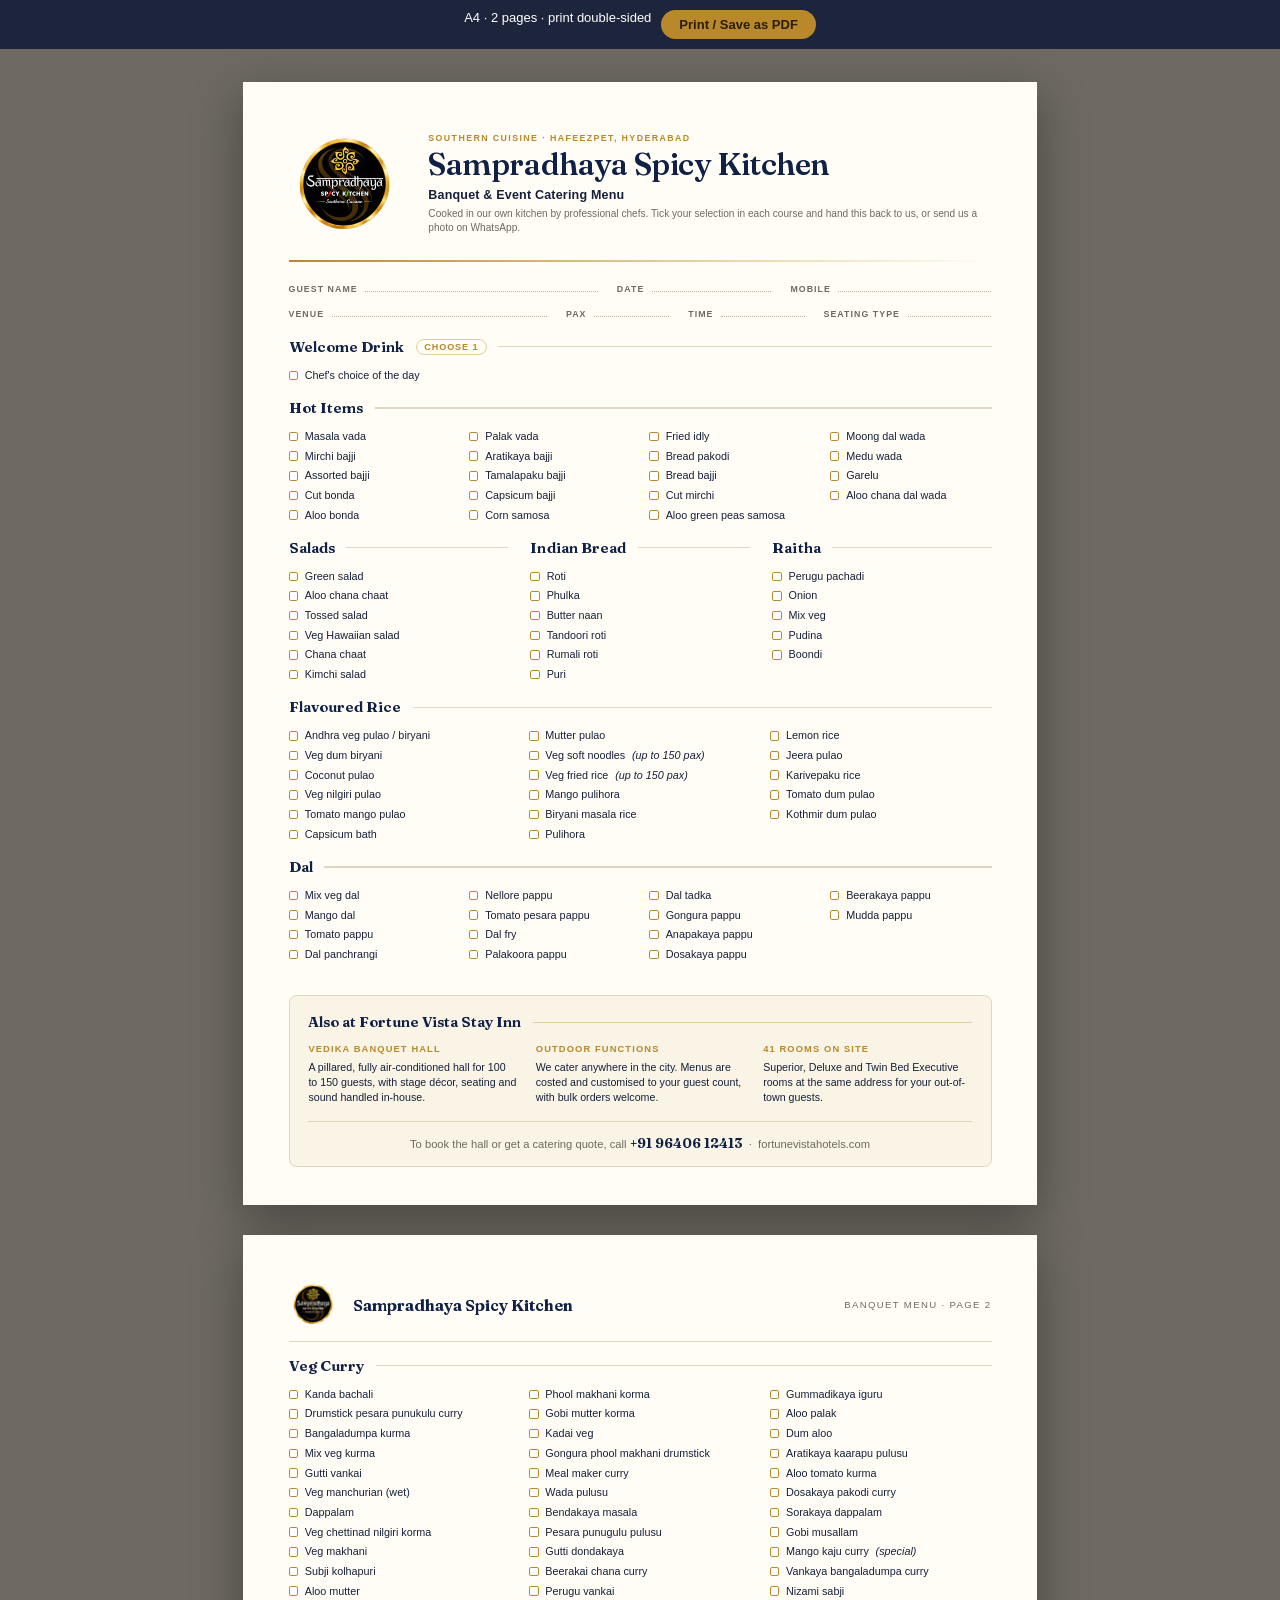
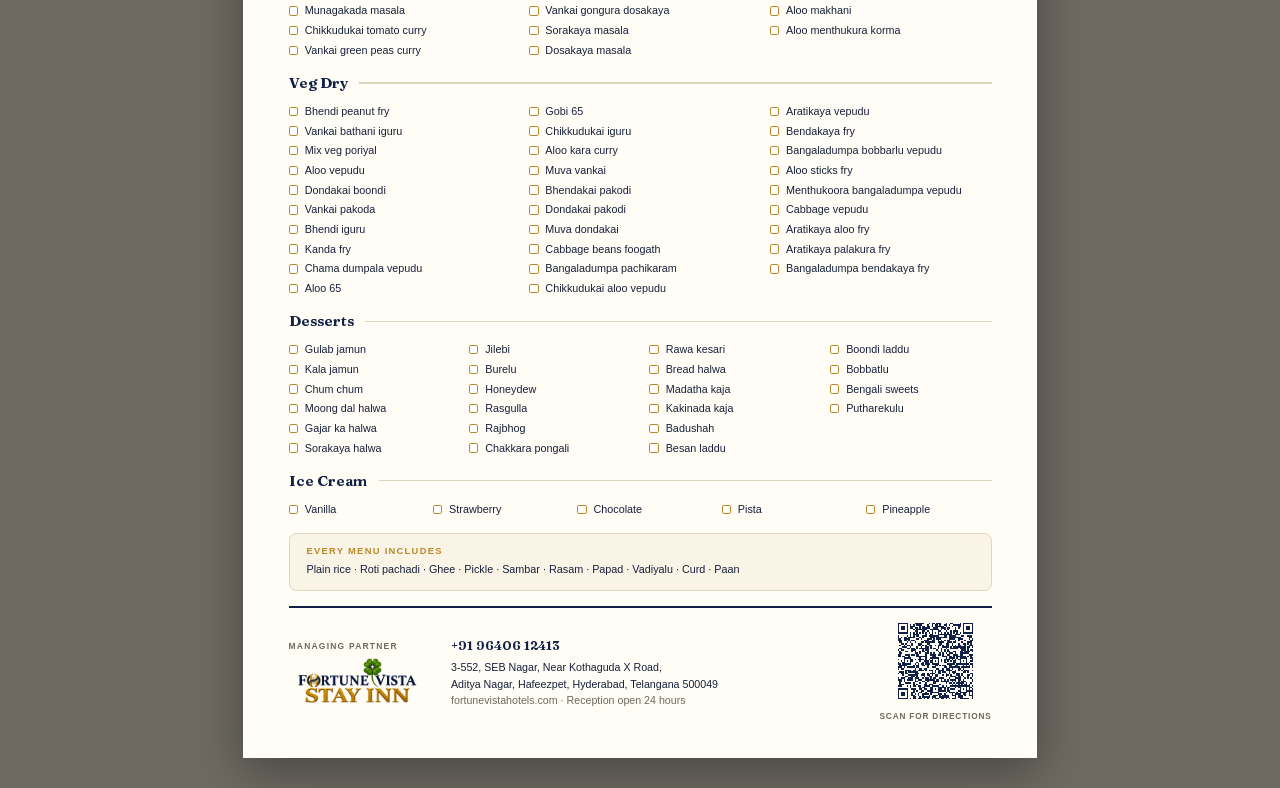
<file: brochure/catering-menu.html>
<!doctype html>
<html lang="en">
<head>
<meta charset="utf-8">
<meta name="viewport" content="width=device-width, initial-scale=1">
<title>Sampradhaya Spicy Kitchen — Banquet Menu</title>
<meta name="robots" content="noindex">
<style>
/* ============================================================
   Sampradhaya Spicy Kitchen — printable banquet menu
   A4 portrait, two pages, prints as one double-sided sheet.
   ============================================================ */

@font-face{
  font-family:"Fraunces"; font-style:normal; font-weight:500 700; font-display:swap;
  src:url("../assets/fonts/fraunces-latin.woff2") format("woff2");
}

:root{
  --paper:#FFFDF6;        /* ivory stock */
  --paper-tint:#FAF4E6;   /* bands */
  --ink:#16203A;
  --navy:#102145;
  --gold:#B8882A;         /* a touch deeper than screen gold; holds up on paper */
  --gold-soft:#E3CF9B;
  --rule:#E0D5BE;
  --muted:#6E6A5F;
  --f-dis:"Fraunces","Iowan Old Style",Georgia,serif;
  --f-ui:-apple-system,BlinkMacSystemFont,"Segoe UI",Roboto,"Helvetica Neue",Arial,sans-serif;
}

*,*::before,*::after{box-sizing:border-box}
html,body{margin:0; padding:0}
body{
  background:#6E6A62;
  font-family:var(--f-ui); color:var(--ink);
  -webkit-font-smoothing:antialiased;
}

/* ---------- the sheet ---------- */
.sheet{
  position:relative;
  width:210mm; height:297mm;
  padding:12mm 12mm 10mm;
  margin:8mm auto;
  background:var(--paper);
  overflow:hidden;
  display:flex; flex-direction:column;
  box-shadow:0 4mm 12mm rgba(0,0,0,.35);
}

/* ---------- masthead ---------- */
.mast{display:flex; align-items:center; gap:7mm; padding-bottom:5mm}
.mast__mark{width:30mm; height:30mm; flex:0 0 auto; display:block}
.mast__txt{flex:1; min-width:0}
.kicker{
  margin:0 0 1.6mm; font-size:6.6pt; font-weight:700;
  letter-spacing:.16em; text-transform:uppercase; color:var(--gold);
}
.mast h1{
  margin:0; font-family:var(--f-dis); font-weight:600;
  font-size:23pt; line-height:1.04; letter-spacing:-.015em; color:var(--navy);
}
.mast__sub{
  margin:2mm 0 0; font-size:9.4pt; font-weight:600; letter-spacing:.015em; color:var(--ink);
}
.mast__note{margin:1.2mm 0 0; font-size:7.6pt; color:var(--muted); line-height:1.45}

.band{height:.7mm; background:linear-gradient(90deg,var(--gold),var(--gold-soft) 55%,transparent); margin-bottom:4.5mm}

/* ---------- enquiry fields ---------- */
.fields{display:grid; gap:2.6mm 5mm; margin-bottom:5mm}
.fields__row{display:grid; gap:5mm}
.fields__row--a{grid-template-columns:2fr 1fr 1.3fr}
.fields__row--b{grid-template-columns:2fr .8fr .9fr 1.3fr}
.f{display:flex; align-items:baseline; gap:2mm; min-width:0}
.f > span{
  flex:0 0 auto; font-size:6.6pt; font-weight:750;
  letter-spacing:.12em; text-transform:uppercase; color:var(--muted);
}
.f::after{content:""; flex:1 1 auto; border-bottom:.35mm dotted #BFB49A; height:3.4mm}

/* ---------- a course block ---------- */
.course{margin-bottom:3.8mm; break-inside:avoid}
.course__head{display:flex; align-items:center; gap:3mm; margin-bottom:2.4mm}
.course__head h2{
  margin:0; flex:0 0 auto; font-family:var(--f-dis); font-weight:650;
  font-size:11pt; letter-spacing:.005em; color:var(--navy);
}
.course__head .pick{
  flex:0 0 auto; font-size:6.8pt; font-weight:700; letter-spacing:.1em;
  text-transform:uppercase; color:var(--gold);
  border:.3mm solid var(--gold-soft); border-radius:999px; padding:.6mm 2mm;
}
.course__head::after{content:""; flex:1 1 auto; height:.3mm; background:var(--rule)}

.items{list-style:none; margin:0; padding:0; column-gap:5mm}
.items li{
  break-inside:avoid; display:flex; align-items:flex-start; gap:1.8mm;
  font-size:8.1pt; line-height:1.3; padding:.75mm 0; color:var(--ink);
}
.items li::before{
  content:""; flex:0 0 auto; width:2.5mm; height:2.5mm; margin-top:.75mm;
  border:.35mm solid var(--gold); border-radius:.5mm; background:#fff;
}
.items--2{column-count:2}
.items--3{column-count:3}
.items--4{column-count:4}
.items--5{column-count:5}

/* courses side by side */
.pair{display:grid; grid-template-columns:1fr 1fr; gap:6mm; margin-bottom:3.8mm}
.trio{display:grid; grid-template-columns:repeat(3,1fr); gap:6mm; margin-bottom:3.8mm}
.pair .course, .trio .course{margin-bottom:0}

/* ---------- "also at Fortune Vista" panel, foot of page 1 ---------- */
.also{
  margin-top:auto; background:var(--paper-tint); border:.35mm solid var(--rule);
  border-radius:2mm; padding:4.5mm 5mm 4mm;
}
.also h2{
  margin:0 0 3.4mm; font-family:var(--f-dis); font-weight:650; font-size:11pt;
  color:var(--navy); display:flex; align-items:center; gap:3mm;
}
.also h2::after{content:""; flex:1 1 auto; height:.3mm; background:var(--gold-soft)}
.also__grid{display:grid; grid-template-columns:repeat(3,1fr); gap:5mm; margin-bottom:4mm}
.also__grid span{
  display:block; margin-bottom:1.4mm; font-size:7pt; font-weight:750;
  letter-spacing:.12em; text-transform:uppercase; color:var(--gold);
}
.also__grid p{margin:0; font-size:8pt; line-height:1.45; color:var(--ink)}
.also__cta{
  margin:0; padding-top:3.4mm; border-top:.35mm solid var(--rule);
  font-size:8.4pt; color:var(--muted); text-align:center;
}
.also__cta strong{font-family:var(--f-dis); font-size:10pt; color:var(--navy)}

/* ---------- page 2 running head ---------- */
.runhead{display:flex; align-items:center; gap:4mm; padding-bottom:3mm; margin-bottom:4mm;
  border-bottom:.35mm solid var(--rule)}
.runhead img{width:13mm; height:13mm; flex:0 0 auto}
.runhead strong{font-family:var(--f-dis); font-size:12pt; font-weight:650; color:var(--navy)}
.runhead span{margin-left:auto; font-size:7.2pt; letter-spacing:.14em;
  text-transform:uppercase; color:var(--muted)}

/* ---------- included strip ---------- */
.included{
  margin-top:auto; background:var(--paper-tint); border:.35mm solid var(--rule);
  border-radius:2mm; padding:3.2mm 4.5mm;
}
.included h3{
  margin:0 0 1.4mm; font-size:7pt; font-weight:750; letter-spacing:.14em;
  text-transform:uppercase; color:var(--gold);
}
.included p{margin:0; font-size:8.1pt; line-height:1.5; color:var(--ink)}

/* ---------- footer ---------- */
.foot{
  display:grid; grid-template-columns:auto 1fr auto; align-items:center; gap:7mm;
  margin-top:4mm; padding-top:3.6mm; border-top:.6mm solid var(--navy);
}
.foot__partner{text-align:left}
.foot__partner span{
  display:block; margin-bottom:1.8mm; font-size:6.4pt; font-weight:750;
  letter-spacing:.14em; text-transform:uppercase; color:var(--muted);
}
.foot__partner img{width:36mm; height:auto; display:block}
.foot__addr{font-size:8pt; line-height:1.55; color:var(--ink)}
.foot__addr strong{display:block; font-family:var(--f-dis); font-size:9.6pt;
  font-weight:650; color:var(--navy); margin-bottom:1mm}
.foot__addr em{font-style:normal; color:var(--muted)}
.foot__qr{text-align:center}
.foot__qr img{width:21mm; height:21mm; display:block; margin:0 auto 1.2mm}
.foot__qr span{font-size:6.2pt; font-weight:700; letter-spacing:.1em;
  text-transform:uppercase; color:var(--muted)}

/* ---------- screen-only control ---------- */
.toolbar{
  position:fixed; left:0; right:0; top:0; z-index:10; display:flex; justify-content:center;
  gap:10px; padding:10px; background:rgba(22,32,58,.92); color:#fff;
  font-size:13px; font-family:var(--f-ui);
}
.toolbar button{
  font:inherit; font-weight:650; cursor:pointer; border:0; border-radius:999px;
  padding:7px 18px; background:var(--gold); color:#2A1D00;
}
body{padding-top:52px}

/* ---------- print ---------- */
@page{size:A4 portrait; margin:0}
@media print{
  html,body{background:#fff; padding:0}
  .toolbar{display:none}
  .sheet{margin:0; box-shadow:none; break-after:page}
  .sheet:last-child{break-after:auto}
  *{-webkit-print-color-adjust:exact; print-color-adjust:exact}
}
</style>
</head>
<body>

<div class="toolbar">
  <span>A4 · 2 pages · print double-sided</span>
  <button onclick="window.print()">Print / Save as PDF</button>
</div>

<!-- ═══════════════════════ PAGE 1 ═══════════════════════ -->
<div class="sheet">

  <header class="mast">
    <img class="mast__mark" src="img/sampradhaya.png" alt="Sampradhaya Spicy Kitchen">
    <div class="mast__txt">
      <p class="kicker">Southern Cuisine · Hafeezpet, Hyderabad</p>
      <h1>Sampradhaya Spicy Kitchen</h1>
      <p class="mast__sub">Banquet &amp; Event Catering Menu</p>
      <p class="mast__note">Cooked in our own kitchen by professional chefs. Tick your selection in each
        course and hand this back to us, or send us a photo on WhatsApp.</p>
    </div>
  </header>
  <div class="band"></div>

  <section class="fields">
    <div class="fields__row fields__row--a">
      <label class="f"><span>Guest name</span></label>
      <label class="f"><span>Date</span></label>
      <label class="f"><span>Mobile</span></label>
    </div>
    <div class="fields__row fields__row--b">
      <label class="f"><span>Venue</span></label>
      <label class="f"><span>Pax</span></label>
      <label class="f"><span>Time</span></label>
      <label class="f"><span>Seating type</span></label>
    </div>
  </section>

  <section class="course">
    <div class="course__head"><h2>Welcome Drink</h2><span class="pick">Choose 1</span></div>
    <ul class="items items--3">
      <li>Chef's choice of the day</li>
    </ul>
  </section>

  <section class="course">
    <div class="course__head"><h2>Hot Items</h2></div>
    <ul class="items items--4">
      <li>Masala vada</li>
      <li>Mirchi bajji</li>
      <li>Assorted bajji</li>
      <li>Cut bonda</li>
      <li>Aloo bonda</li>
      <li>Palak vada</li>
      <li>Aratikaya bajji</li>
      <li>Tamalapaku bajji</li>
      <li>Capsicum bajji</li>
      <li>Corn samosa</li>
      <li>Fried idly</li>
      <li>Bread pakodi</li>
      <li>Bread bajji</li>
      <li>Cut mirchi</li>
      <li>Aloo green peas samosa</li>
      <li>Moong dal wada</li>
      <li>Medu wada</li>
      <li>Garelu</li>
      <li>Aloo chana dal wada</li>
    </ul>
  </section>

  <div class="trio">
    <section class="course">
      <div class="course__head"><h2>Salads</h2></div>
      <ul class="items">
        <li>Green salad</li>
        <li>Aloo chana chaat</li>
        <li>Tossed salad</li>
        <li>Veg Hawaiian salad</li>
        <li>Chana chaat</li>
        <li>Kimchi salad</li>
      </ul>
    </section>
    <section class="course">
      <div class="course__head"><h2>Indian Bread</h2></div>
      <ul class="items">
        <li>Roti</li>
        <li>Phulka</li>
        <li>Butter naan</li>
        <li>Tandoori roti</li>
        <li>Rumali roti</li>
        <li>Puri</li>
      </ul>
    </section>
    <section class="course">
      <div class="course__head"><h2>Raitha</h2></div>
      <ul class="items">
        <li>Perugu pachadi</li>
        <li>Onion</li>
        <li>Mix veg</li>
        <li>Pudina</li>
        <li>Boondi</li>
      </ul>
    </section>
  </div>

  <section class="course">
    <div class="course__head"><h2>Flavoured Rice</h2></div>
    <ul class="items items--3">
      <li>Andhra veg pulao / biryani</li>
      <li>Veg dum biryani</li>
      <li>Coconut pulao</li>
      <li>Veg nilgiri pulao</li>
      <li>Tomato mango pulao</li>
      <li>Capsicum bath</li>
      <li>Mutter pulao</li>
      <li>Veg soft noodles <em>(up to 150 pax)</em></li>
      <li>Veg fried rice <em>(up to 150 pax)</em></li>
      <li>Mango pulihora</li>
      <li>Biryani masala rice</li>
      <li>Pulihora</li>
      <li>Lemon rice</li>
      <li>Jeera pulao</li>
      <li>Karivepaku rice</li>
      <li>Tomato dum pulao</li>
      <li>Kothmir dum pulao</li>
    </ul>
  </section>

  <section class="course">
      <div class="course__head"><h2>Dal</h2></div>
      <ul class="items items--4">
        <li>Mix veg dal</li>
        <li>Mango dal</li>
        <li>Tomato pappu</li>
        <li>Dal panchrangi</li>
        <li>Nellore pappu</li>
        <li>Tomato pesara pappu</li>
        <li>Dal fry</li>
        <li>Palakoora pappu</li>
        <li>Dal tadka</li>
        <li>Gongura pappu</li>
        <li>Anapakaya pappu</li>
        <li>Dosakaya pappu</li>
        <li>Beerakaya pappu</li>
        <li>Mudda pappu</li>
      </ul>
  </section>

  <section class="also">
    <h2>Also at Fortune Vista Stay Inn</h2>
    <div class="also__grid">
      <div>
        <span>Vedika Banquet Hall</span>
        <p>A pillared, fully air-conditioned hall for 100 to 150 guests, with stage
           d&eacute;cor, seating and sound handled in-house.</p>
      </div>
      <div>
        <span>Outdoor Functions</span>
        <p>We cater anywhere in the city. Menus are costed and customised to your
           guest count, with bulk orders welcome.</p>
      </div>
      <div>
        <span>41 Rooms On Site</span>
        <p>Superior, Deluxe and Twin Bed Executive rooms at the same address for
           your out-of-town guests.</p>
      </div>
    </div>
    <p class="also__cta">To book the hall or get a catering quote, call
      <strong>+91 96406 12413</strong> &nbsp;·&nbsp; fortunevistahotels.com</p>
  </section>

</div>

<!-- ═══════════════════════ PAGE 2 ═══════════════════════ -->
<div class="sheet">

  <header class="runhead">
    <img src="img/sampradhaya.png" alt="">
    <strong>Sampradhaya Spicy Kitchen</strong>
    <span>Banquet Menu · Page 2</span>
  </header>

  <section class="course">
    <div class="course__head"><h2>Veg Curry</h2></div>
    <ul class="items items--3">
      <li>Kanda bachali</li>
      <li>Drumstick pesara punukulu curry</li>
      <li>Bangaladumpa kurma</li>
      <li>Mix veg kurma</li>
      <li>Gutti vankai</li>
      <li>Veg manchurian (wet)</li>
      <li>Dappalam</li>
      <li>Veg chettinad nilgiri korma</li>
      <li>Veg makhani</li>
      <li>Subji kolhapuri</li>
      <li>Aloo mutter</li>
      <li>Munagakada masala</li>
      <li>Chikkudukai tomato curry</li>
      <li>Vankai green peas curry</li>
      <li>Phool makhani korma</li>
      <li>Gobi mutter korma</li>
      <li>Kadai veg</li>
      <li>Gongura phool makhani drumstick</li>
      <li>Meal maker curry</li>
      <li>Wada pulusu</li>
      <li>Bendakaya masala</li>
      <li>Pesara punugulu pulusu</li>
      <li>Gutti dondakaya</li>
      <li>Beerakai chana curry</li>
      <li>Perugu vankai</li>
      <li>Vankai gongura dosakaya</li>
      <li>Sorakaya masala</li>
      <li>Dosakaya masala</li>
      <li>Gummadikaya iguru</li>
      <li>Aloo palak</li>
      <li>Dum aloo</li>
      <li>Aratikaya kaarapu pulusu</li>
      <li>Aloo tomato kurma</li>
      <li>Dosakaya pakodi curry</li>
      <li>Sorakaya dappalam</li>
      <li>Gobi musallam</li>
      <li>Mango kaju curry <em>(special)</em></li>
      <li>Vankaya bangaladumpa curry</li>
      <li>Nizami sabji</li>
      <li>Aloo makhani</li>
      <li>Aloo menthukura korma</li>
    </ul>
  </section>

  <section class="course">
    <div class="course__head"><h2>Veg Dry</h2></div>
    <ul class="items items--3">
      <li>Bhendi peanut fry</li>
      <li>Vankai bathani iguru</li>
      <li>Mix veg poriyal</li>
      <li>Aloo vepudu</li>
      <li>Dondakai boondi</li>
      <li>Vankai pakoda</li>
      <li>Bhendi iguru</li>
      <li>Kanda fry</li>
      <li>Chama dumpala vepudu</li>
      <li>Aloo 65</li>
      <li>Gobi 65</li>
      <li>Chikkudukai iguru</li>
      <li>Aloo kara curry</li>
      <li>Muva vankai</li>
      <li>Bhendakai pakodi</li>
      <li>Dondakai pakodi</li>
      <li>Muva dondakai</li>
      <li>Cabbage beans foogath</li>
      <li>Bangaladumpa pachikaram</li>
      <li>Chikkudukai aloo vepudu</li>
      <li>Aratikaya vepudu</li>
      <li>Bendakaya fry</li>
      <li>Bangaladumpa bobbarlu vepudu</li>
      <li>Aloo sticks fry</li>
      <li>Menthukoora bangaladumpa vepudu</li>
      <li>Cabbage vepudu</li>
      <li>Aratikaya aloo fry</li>
      <li>Aratikaya palakura fry</li>
      <li>Bangaladumpa bendakaya fry</li>
    </ul>
  </section>

  <section class="course">
    <div class="course__head"><h2>Desserts</h2></div>
    <ul class="items items--4">
      <li>Gulab jamun</li>
      <li>Kala jamun</li>
      <li>Chum chum</li>
      <li>Moong dal halwa</li>
      <li>Gajar ka halwa</li>
      <li>Sorakaya halwa</li>
      <li>Jilebi</li>
      <li>Burelu</li>
      <li>Honeydew</li>
      <li>Rasgulla</li>
      <li>Rajbhog</li>
      <li>Chakkara pongali</li>
      <li>Rawa kesari</li>
      <li>Bread halwa</li>
      <li>Madatha kaja</li>
      <li>Kakinada kaja</li>
      <li>Badushah</li>
      <li>Besan laddu</li>
      <li>Boondi laddu</li>
      <li>Bobbatlu</li>
      <li>Bengali sweets</li>
      <li>Putharekulu</li>
    </ul>
  </section>

  <section class="course">
    <div class="course__head"><h2>Ice Cream</h2></div>
    <ul class="items items--5">
      <li>Vanilla</li>
      <li>Strawberry</li>
      <li>Chocolate</li>
      <li>Pista</li>
      <li>Pineapple</li>
    </ul>
  </section>

  <div class="included">
    <h3>Every menu includes</h3>
    <p>Plain rice · Roti pachadi · Ghee · Pickle · Sambar · Rasam · Papad · Vadiyalu · Curd · Paan</p>
  </div>

  <footer class="foot">
    <div class="foot__partner">
      <span>Managing Partner</span>
      <img src="img/fortune-vista.png" alt="Fortune Vista Stay Inn">
    </div>
    <div class="foot__addr">
      <strong>+91 96406 12413</strong>
      3-552, SEB Nagar, Near Kothaguda X Road,<br>
      Aditya Nagar, Hafeezpet, Hyderabad, Telangana 500049<br>
      <em>fortunevistahotels.com · Reception open 24 hours</em>
    </div>
    <div class="foot__qr">
      <img src="img/location-qr.svg" alt="QR code to our location on Google Maps">
      <span>Scan for directions</span>
    </div>
  </footer>

</div>

</body>
</html>
</file>
